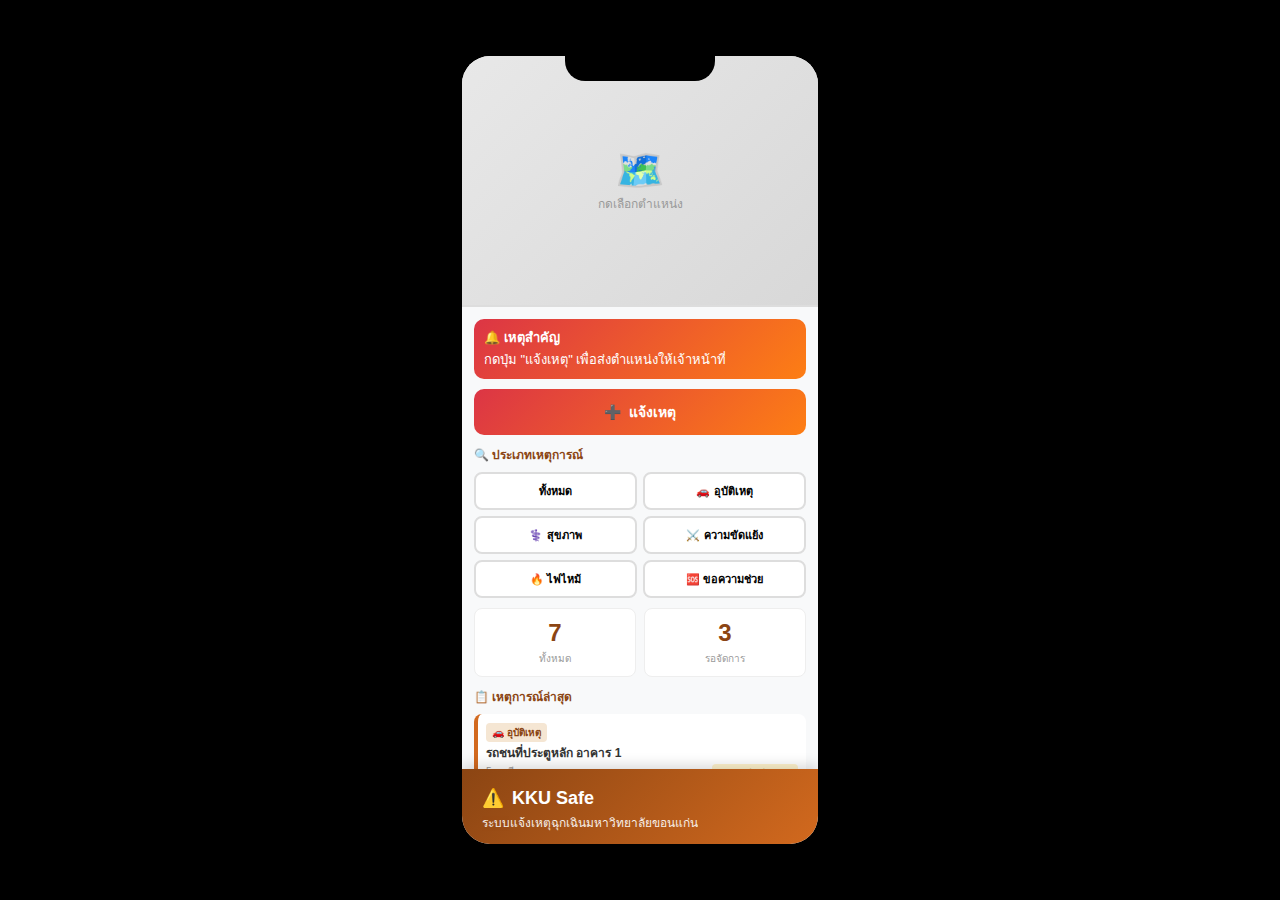
<file: ProjectMap/mobile-demo.html>
<!DOCTYPE html>
<html lang="th">
<head>
    <meta charset="UTF-8">
    <meta name="viewport" content="width=device-width, initial-scale=1.0">
    <title>KKU Safe - Mobile Demo</title>
    <style>
        * {
            margin: 0;
            padding: 0;
            box-sizing: border-box;
        }

        body {
            font-family: 'Prompt', -apple-system, BlinkMacSystemFont, 'Segoe UI', sans-serif;
            background: #000;
            display: flex;
            justify-content: center;
            align-items: center;
            min-height: 100vh;
            padding: 20px;
        }

        /* Phone Frame */
        .phone-frame {
            width: 380px;
            height: 812px;
            background: #000;
            border: 12px solid #000;
            border-radius: 40px;
            box-shadow: 0 20px 60px rgba(0,0,0,0.5);
            overflow: hidden;
            position: relative;
        }

        /* Notch */
        .phone-frame::before {
            content: '';
            position: absolute;
            top: 0;
            left: 50%;
            transform: translateX(-50%);
            width: 150px;
            height: 25px;
            background: #000;
            border-radius: 0 0 20px 20px;
            z-index: 10;
        }

        .screen {
            width: 100%;
            height: 100%;
            background: #f8f9fa;
            display: flex;
            flex-direction: column;
            overflow: hidden;
            position: relative; /* enable bottom navbar inside frame */
        }

        /* Header */
        .navbar {
            background: linear-gradient(135deg, #8B4513 0%, #D2691E 100%);
            color: white;
            padding: 12px 20px;
            padding-top: 18px;
            position: absolute;
            left: 0;
            right: 0;
            bottom: 0;
            box-shadow: 0 -4px 12px rgba(0,0,0,0.15);
        }

        .navbar-title {
            font-weight: 700;
            font-size: 18px;
            display: flex;
            align-items: center;
            gap: 8px;
        }

        .navbar-subtitle {
            font-size: 12px;
            margin-top: 4px;
            opacity: 0.9;
        }

        /* Main Container */
        .main {
            display: flex;
            flex-direction: column;
            flex: 1;
            overflow-y: auto;
            padding-bottom: 72px; /* keep above bottom navbar */
        }

        .map-section {
            height: 35%;
            background: linear-gradient(135deg, #e8e8e8 0%, #d8d8d8 100%);
            display: flex;
            align-items: center;
            justify-content: center;
            position: relative;
            border-bottom: 2px solid #ddd;
        }

        .map-placeholder {
            text-align: center;
            color: #999;
        }

        .map-placeholder i {
            font-size: 40px;
            margin-bottom: 10px;
        }

        .map-placeholder p {
            font-size: 12px;
        }

        .content {
            flex: 1;
            padding: 12px;
            overflow-y: auto;
        }

        /* Alert Box */
        .alert-box {
            background: linear-gradient(135deg, #dc3545 0%, #fd7e14 100%);
            color: white;
            padding: 10px;
            border-radius: 10px;
            margin-bottom: 10px;
            font-size: 13px;
            line-height: 1.4;
        }

        .alert-box strong {
            display: block;
            margin-bottom: 4px;
        }

        /* Report Button */
        .btn-report {
            background: linear-gradient(135deg, #dc3545 0%, #fd7e14 100%);
            color: white;
            border: none;
            padding: 12px;
            border-radius: 10px;
            font-weight: 700;
            width: 100%;
            margin-bottom: 10px;
            font-size: 14px;
            cursor: pointer;
            display: flex;
            align-items: center;
            justify-content: center;
            gap: 8px;
        }

        /* Filter Section */
        .filter-title {
            font-size: 12px;
            font-weight: 700;
            color: #8B4513;
            margin-bottom: 8px;
            margin-top: 8px;
        }

        .filter-buttons {
            display: grid;
            grid-template-columns: 1fr 1fr;
            gap: 6px;
            margin-bottom: 10px;
        }

        .filter-btn {
            background: white;
            border: 2px solid #ddd;
            padding: 8px;
            border-radius: 8px;
            font-size: 11px;
            font-weight: 600;
            cursor: pointer;
            transition: all 0.3s;
        }

        .filter-btn:active {
            transform: scale(0.95);
        }

        /* Stats */
        .stats {
            display: grid;
            grid-template-columns: 1fr 1fr;
            gap: 8px;
            margin-bottom: 10px;
        }

        .stat-card {
            background: white;
            padding: 10px;
            border-radius: 8px;
            text-align: center;
            border: 1px solid #eee;
        }

        .stat-value {
            font-size: 24px;
            font-weight: 700;
            color: #8B4513;
        }

        .stat-label {
            font-size: 10px;
            color: #999;
            margin-top: 4px;
        }

        /* Incidents List */
        .incidents-title {
            font-size: 12px;
            font-weight: 700;
            color: #8B4513;
            margin-bottom: 8px;
            margin-top: 8px;
        }

        .incident-item {
            background: white;
            padding: 8px;
            border-radius: 8px;
            margin-bottom: 8px;
            border-left: 4px solid #D2691E;
            cursor: pointer;
            transition: all 0.2s;
        }

        .incident-item:active {
            transform: scale(0.98);
        }

        .incident-type {
            display: inline-block;
            background: #F5E6D3;
            color: #8B4513;
            padding: 2px 6px;
            border-radius: 4px;
            font-size: 10px;
            font-weight: 600;
            margin-bottom: 4px;
        }

        .incident-desc {
            font-size: 12px;
            font-weight: 600;
            color: #333;
            margin-bottom: 4px;
            line-height: 1.2;
        }

        .incident-meta {
            display: flex;
            justify-content: space-between;
            font-size: 10px;
            color: #999;
        }

        .status-badge {
            padding: 2px 6px;
            border-radius: 4px;
            font-weight: 600;
            background: #fff3cd;
            color: #856404;
        }

        /* Scrollbar */
        .content::-webkit-scrollbar {
            width: 4px;
        }

        .content::-webkit-scrollbar-thumb {
            background: #D2691E;
            border-radius: 2px;
        }

        .info-text {
            background: #f0f0f0;
            padding: 12px;
            border-radius: 8px;
            margin-top: 12px;
            font-size: 12px;
            color: #666;
            line-height: 1.5;
        }

        .info-text strong {
            color: #8B4513;
            display: block;
            margin-bottom: 8px;
        }
    </style>
</head>
<body>
    <div class="phone-frame">
        <div class="screen">
            <!-- Header -->
            <div class="navbar">
                <div class="navbar-title">
                    <span>⚠️</span>
                    <span>KKU Safe</span>
                </div>
                <div class="navbar-subtitle">ระบบแจ้งเหตุฉุกเฉินมหาวิทยาลัยขอนแก่น</div>
            </div>

            <!-- Main Content -->
            <div class="main">
                <!-- Map Section -->
                <div class="map-section">
                    <div class="map-placeholder">
                        <div style="font-size: 40px;">🗺️</div>
                        <p>กดเลือกตำแหน่ง</p>
                    </div>
                </div>

                <!-- Content Section -->
                <div class="content">
                    <!-- Alert -->
                    <div class="alert-box">
                        <strong>🔔 เหตุสำคัญ</strong>
                        กดปุ่ม "แจ้งเหตุ" เพื่อส่งตำแหน่งให้เจ้าหน้าที่
                    </div>

                    <!-- Report Button -->
                    <button class="btn-report">
                        <span>➕</span>
                        <span>แจ้งเหตุ</span>
                    </button>

                    <!-- Filters -->
                    <div class="filter-title">🔍 ประเภทเหตุการณ์</div>
                    <div class="filter-buttons">
                        <button class="filter-btn">ทั้งหมด</button>
                        <button class="filter-btn">🚗 อุบัติเหตุ</button>
                        <button class="filter-btn">⚕️ สุขภาพ</button>
                        <button class="filter-btn">⚔️ ความขัดแย้ง</button>
                        <button class="filter-btn">🔥 ไฟไหม้</button>
                        <button class="filter-btn">🆘 ขอความช่วย</button>
                    </div>

                    <!-- Stats -->
                    <div class="stats">
                        <div class="stat-card">
                            <div class="stat-value">7</div>
                            <div class="stat-label">ทั้งหมด</div>
                        </div>
                        <div class="stat-card">
                            <div class="stat-value">3</div>
                            <div class="stat-label">รอจัดการ</div>
                        </div>
                    </div>

                    <!-- Incidents -->
                    <div class="incidents-title">📋 เหตุการณ์ล่าสุด</div>

                    <div class="incident-item">
                        <div class="incident-type">🚗 อุบัติเหตุ</div>
                        <div class="incident-desc">รถชนที่ประตูหลัก อาคาร 1</div>
                        <div class="incident-meta">
                            <span>5 นาที</span>
                            <span class="status-badge">รอการดำเนินการ</span>
                        </div>
                    </div>

                    <div class="incident-item">
                        <div class="incident-type">⚕️ เหตุสุขภาพ</div>
                        <div class="incident-desc">นักศึกษาล้มลงบริเวณห้องสมุด</div>
                        <div class="incident-meta">
                            <span>12 นาที</span>
                            <span class="status-badge">กำลังดำเนินการ</span>
                        </div>
                    </div>

                    <div class="incident-item">
                        <div class="incident-type">⚔️ ความขัดแย้ง</div>
                        <div class="incident-desc">มีการทะเลาะวิวาทบริเวณลานกลาง</div>
                        <div class="incident-meta">
                            <span>18 นาที</span>
                            <span class="status-badge">รอการดำเนินการ</span>
                        </div>
                    </div>

                    <!-- Info -->
                    <div class="info-text">
                        <strong>💡 วิธีใช้:</strong>
                        ✓ กดที่แมพเพื่อเลือกตำแหน่ง<br/>
                        ✓ กดปุ่มแจ้งเหตุเพื่อกรอกรายละเอียด<br/>
                        ✓ กดเหตุเพื่อดูรายละเอียดเพิ่มเติม<br/>
                        ✓ ทะบายใจที่เป็นปลอดภัย!
                    </div>
                </div>
            </div>
        </div>
    </div>
</body>
</html>
</file>
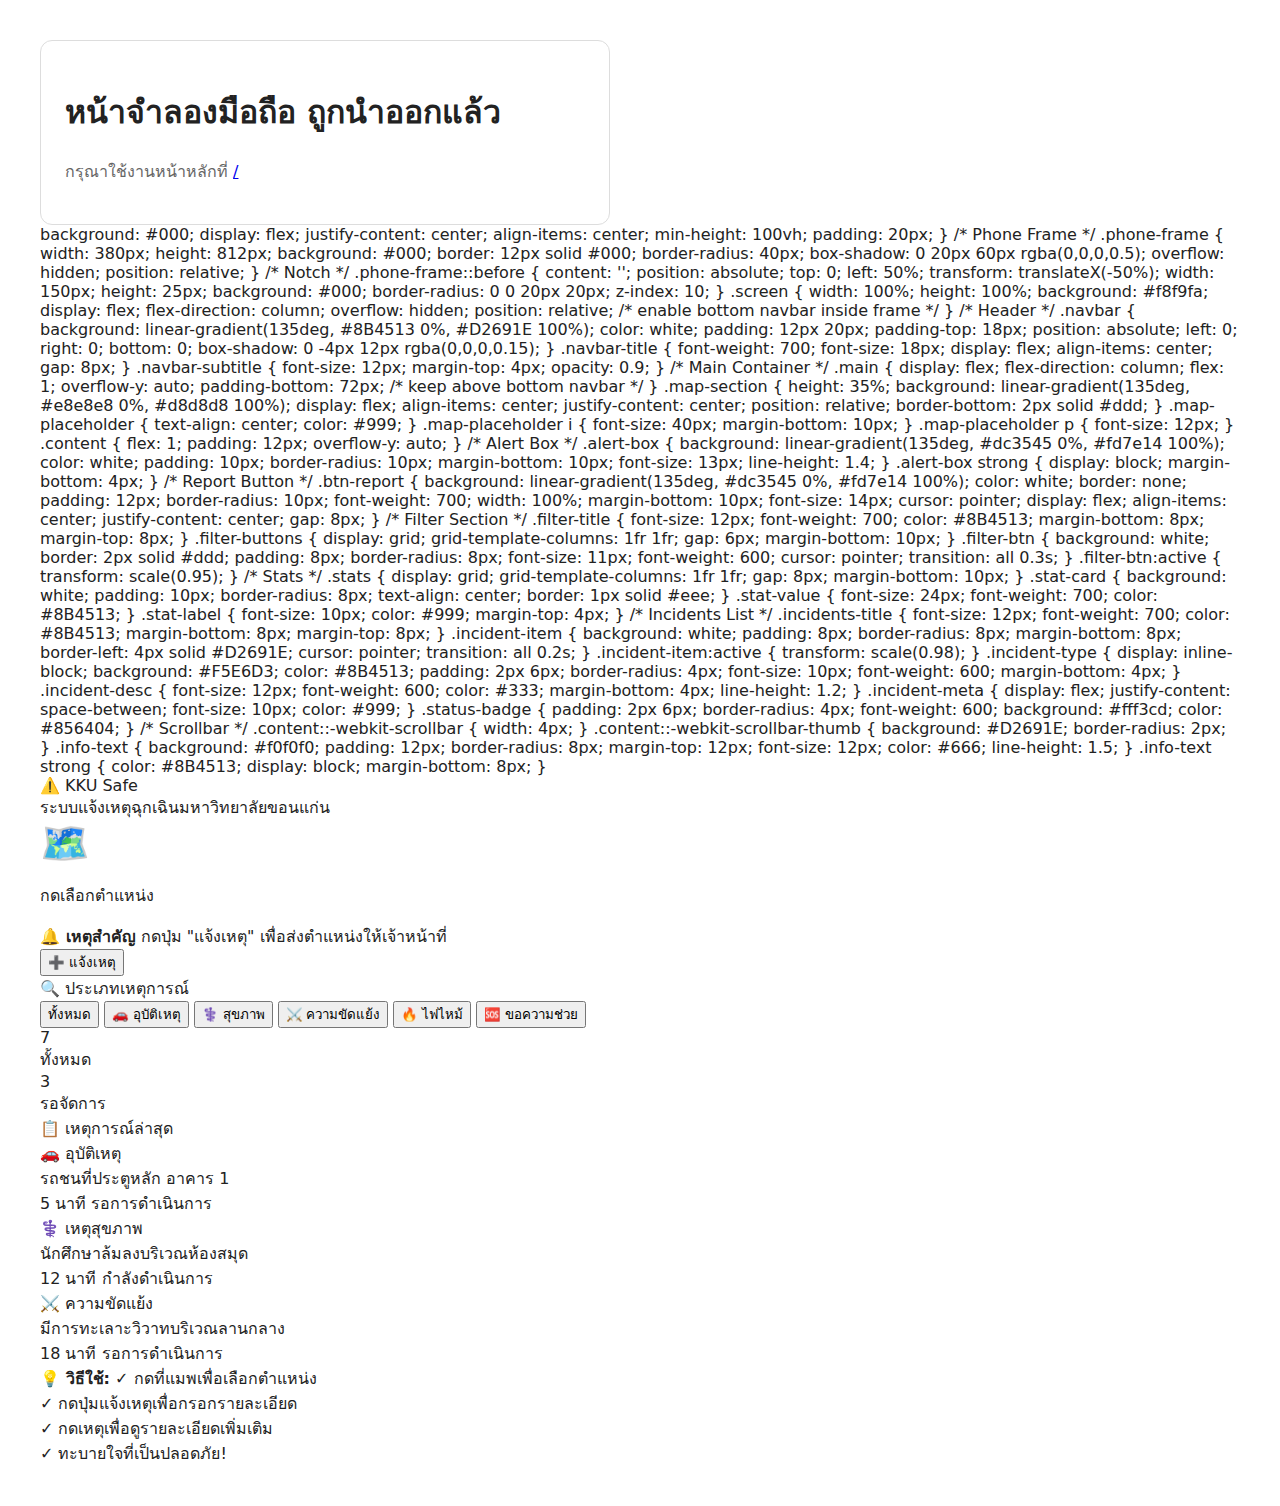
<file: ProjectMap/target/classes/static/mobile-demo.html>
<!DOCTYPE html>
<html lang="th">
<head>
    <meta charset="UTF-8" />
    <meta name="viewport" content="width=device-width, initial-scale=1" />
    <title>Mobile Demo (Removed)</title>
    <style>body{font-family:system-ui,Segoe UI,Prompt,Arial;margin:40px;color:#222} .box{border:1px solid #ddd;border-radius:12px;padding:24px;max-width:520px} .muted{color:#666}</style>
</head>
<body>
    <div class="box">
        <h1>หน้าจำลองมือถือ ถูกนำออกแล้ว</h1>
        <p class="muted">กรุณาใช้งานหน้าหลักที่ <a href="/">/</a></p>
    </div>
</body>
</html>
            background: #000;
            display: flex;
            justify-content: center;
            align-items: center;
            min-height: 100vh;
            padding: 20px;
        }

        /* Phone Frame */
        .phone-frame {
            width: 380px;
            height: 812px;
            background: #000;
            border: 12px solid #000;
            border-radius: 40px;
            box-shadow: 0 20px 60px rgba(0,0,0,0.5);
            overflow: hidden;
            position: relative;
        }

        /* Notch */
        .phone-frame::before {
            content: '';
            position: absolute;
            top: 0;
            left: 50%;
            transform: translateX(-50%);
            width: 150px;
            height: 25px;
            background: #000;
            border-radius: 0 0 20px 20px;
            z-index: 10;
        }

        .screen {
            width: 100%;
            height: 100%;
            background: #f8f9fa;
            display: flex;
            flex-direction: column;
            overflow: hidden;
            position: relative; /* enable bottom navbar inside frame */
        }

        /* Header */
        .navbar {
            background: linear-gradient(135deg, #8B4513 0%, #D2691E 100%);
            color: white;
            padding: 12px 20px;
            padding-top: 18px;
            position: absolute;
            left: 0;
            right: 0;
            bottom: 0;
            box-shadow: 0 -4px 12px rgba(0,0,0,0.15);
        }

        .navbar-title {
            font-weight: 700;
            font-size: 18px;
            display: flex;
            align-items: center;
            gap: 8px;
        }

        .navbar-subtitle {
            font-size: 12px;
            margin-top: 4px;
            opacity: 0.9;
        }

        /* Main Container */
        .main {
            display: flex;
            flex-direction: column;
            flex: 1;
            overflow-y: auto;
            padding-bottom: 72px; /* keep above bottom navbar */
        }

        .map-section {
            height: 35%;
            background: linear-gradient(135deg, #e8e8e8 0%, #d8d8d8 100%);
            display: flex;
            align-items: center;
            justify-content: center;
            position: relative;
            border-bottom: 2px solid #ddd;
        }

        .map-placeholder {
            text-align: center;
            color: #999;
        }

        .map-placeholder i {
            font-size: 40px;
            margin-bottom: 10px;
        }

        .map-placeholder p {
            font-size: 12px;
        }

        .content {
            flex: 1;
            padding: 12px;
            overflow-y: auto;
        }

        /* Alert Box */
        .alert-box {
            background: linear-gradient(135deg, #dc3545 0%, #fd7e14 100%);
            color: white;
            padding: 10px;
            border-radius: 10px;
            margin-bottom: 10px;
            font-size: 13px;
            line-height: 1.4;
        }

        .alert-box strong {
            display: block;
            margin-bottom: 4px;
        }

        /* Report Button */
        .btn-report {
            background: linear-gradient(135deg, #dc3545 0%, #fd7e14 100%);
            color: white;
            border: none;
            padding: 12px;
            border-radius: 10px;
            font-weight: 700;
            width: 100%;
            margin-bottom: 10px;
            font-size: 14px;
            cursor: pointer;
            display: flex;
            align-items: center;
            justify-content: center;
            gap: 8px;
        }

        /* Filter Section */
        .filter-title {
            font-size: 12px;
            font-weight: 700;
            color: #8B4513;
            margin-bottom: 8px;
            margin-top: 8px;
        }

        .filter-buttons {
            display: grid;
            grid-template-columns: 1fr 1fr;
            gap: 6px;
            margin-bottom: 10px;
        }

        .filter-btn {
            background: white;
            border: 2px solid #ddd;
            padding: 8px;
            border-radius: 8px;
            font-size: 11px;
            font-weight: 600;
            cursor: pointer;
            transition: all 0.3s;
        }

        .filter-btn:active {
            transform: scale(0.95);
        }

        /* Stats */
        .stats {
            display: grid;
            grid-template-columns: 1fr 1fr;
            gap: 8px;
            margin-bottom: 10px;
        }

        .stat-card {
            background: white;
            padding: 10px;
            border-radius: 8px;
            text-align: center;
            border: 1px solid #eee;
        }

        .stat-value {
            font-size: 24px;
            font-weight: 700;
            color: #8B4513;
        }

        .stat-label {
            font-size: 10px;
            color: #999;
            margin-top: 4px;
        }

        /* Incidents List */
        .incidents-title {
            font-size: 12px;
            font-weight: 700;
            color: #8B4513;
            margin-bottom: 8px;
            margin-top: 8px;
        }

        .incident-item {
            background: white;
            padding: 8px;
            border-radius: 8px;
            margin-bottom: 8px;
            border-left: 4px solid #D2691E;
            cursor: pointer;
            transition: all 0.2s;
        }

        .incident-item:active {
            transform: scale(0.98);
        }

        .incident-type {
            display: inline-block;
            background: #F5E6D3;
            color: #8B4513;
            padding: 2px 6px;
            border-radius: 4px;
            font-size: 10px;
            font-weight: 600;
            margin-bottom: 4px;
        }

        .incident-desc {
            font-size: 12px;
            font-weight: 600;
            color: #333;
            margin-bottom: 4px;
            line-height: 1.2;
        }

        .incident-meta {
            display: flex;
            justify-content: space-between;
            font-size: 10px;
            color: #999;
        }

        .status-badge {
            padding: 2px 6px;
            border-radius: 4px;
            font-weight: 600;
            background: #fff3cd;
            color: #856404;
        }

        /* Scrollbar */
        .content::-webkit-scrollbar {
            width: 4px;
        }

        .content::-webkit-scrollbar-thumb {
            background: #D2691E;
            border-radius: 2px;
        }

        .info-text {
            background: #f0f0f0;
            padding: 12px;
            border-radius: 8px;
            margin-top: 12px;
            font-size: 12px;
            color: #666;
            line-height: 1.5;
        }

        .info-text strong {
            color: #8B4513;
            display: block;
            margin-bottom: 8px;
        }
    </style>
</head>
<body>
    <div class="phone-frame">
        <div class="screen">
            <!-- Header -->
            <div class="navbar">
                <div class="navbar-title">
                    <span>⚠️</span>
                    <span>KKU Safe</span>
                </div>
                <div class="navbar-subtitle">ระบบแจ้งเหตุฉุกเฉินมหาวิทยาลัยขอนแก่น</div>
            </div>

            <!-- Main Content -->
            <div class="main">
                <!-- Map Section -->
                <div class="map-section">
                    <div class="map-placeholder">
                        <div style="font-size: 40px;">🗺️</div>
                        <p>กดเลือกตำแหน่ง</p>
                    </div>
                </div>

                <!-- Content Section -->
                <div class="content">
                    <!-- Alert -->
                    <div class="alert-box">
                        <strong>🔔 เหตุสำคัญ</strong>
                        กดปุ่ม "แจ้งเหตุ" เพื่อส่งตำแหน่งให้เจ้าหน้าที่
                    </div>

                    <!-- Report Button -->
                    <button class="btn-report">
                        <span>➕</span>
                        <span>แจ้งเหตุ</span>
                    </button>

                    <!-- Filters -->
                    <div class="filter-title">🔍 ประเภทเหตุการณ์</div>
                    <div class="filter-buttons">
                        <button class="filter-btn">ทั้งหมด</button>
                        <button class="filter-btn">🚗 อุบัติเหตุ</button>
                        <button class="filter-btn">⚕️ สุขภาพ</button>
                        <button class="filter-btn">⚔️ ความขัดแย้ง</button>
                        <button class="filter-btn">🔥 ไฟไหม้</button>
                        <button class="filter-btn">🆘 ขอความช่วย</button>
                    </div>

                    <!-- Stats -->
                    <div class="stats">
                        <div class="stat-card">
                            <div class="stat-value">7</div>
                            <div class="stat-label">ทั้งหมด</div>
                        </div>
                        <div class="stat-card">
                            <div class="stat-value">3</div>
                            <div class="stat-label">รอจัดการ</div>
                        </div>
                    </div>

                    <!-- Incidents -->
                    <div class="incidents-title">📋 เหตุการณ์ล่าสุด</div>

                    <div class="incident-item">
                        <div class="incident-type">🚗 อุบัติเหตุ</div>
                        <div class="incident-desc">รถชนที่ประตูหลัก อาคาร 1</div>
                        <div class="incident-meta">
                            <span>5 นาที</span>
                            <span class="status-badge">รอการดำเนินการ</span>
                        </div>
                    </div>

                    <div class="incident-item">
                        <div class="incident-type">⚕️ เหตุสุขภาพ</div>
                        <div class="incident-desc">นักศึกษาล้มลงบริเวณห้องสมุด</div>
                        <div class="incident-meta">
                            <span>12 นาที</span>
                            <span class="status-badge">กำลังดำเนินการ</span>
                        </div>
                    </div>

                    <div class="incident-item">
                        <div class="incident-type">⚔️ ความขัดแย้ง</div>
                        <div class="incident-desc">มีการทะเลาะวิวาทบริเวณลานกลาง</div>
                        <div class="incident-meta">
                            <span>18 นาที</span>
                            <span class="status-badge">รอการดำเนินการ</span>
                        </div>
                    </div>

                    <!-- Info -->
                    <div class="info-text">
                        <strong>💡 วิธีใช้:</strong>
                        ✓ กดที่แมพเพื่อเลือกตำแหน่ง<br/>
                        ✓ กดปุ่มแจ้งเหตุเพื่อกรอกรายละเอียด<br/>
                        ✓ กดเหตุเพื่อดูรายละเอียดเพิ่มเติม<br/>
                        ✓ ทะบายใจที่เป็นปลอดภัย!
                    </div>
                </div>
            </div>
        </div>
    </div>
</body>
</html>
</file>
